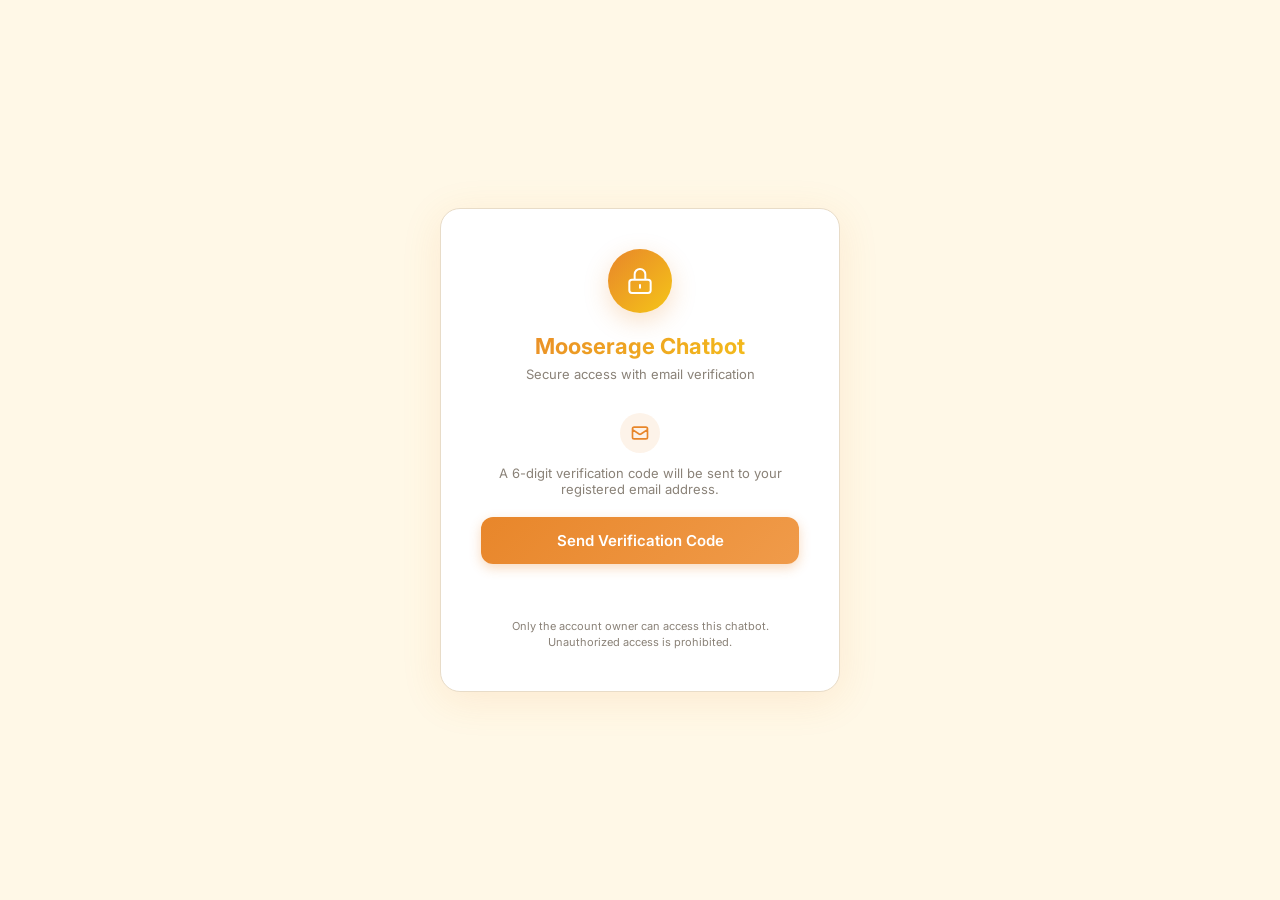
<file: static/login.html>
<!DOCTYPE html>
<html lang="en">
<head>
    <meta charset="UTF-8">
    <meta name="viewport" content="width=device-width, initial-scale=1.0">
    <title>Mooserage - Verification</title>
    <link href="https://fonts.googleapis.com/css2?family=Inter:wght@300;400;500;600;700&display=swap" rel="stylesheet">
    <style>
        * { margin: 0; padding: 0; box-sizing: border-box; }
        body {
            font-family: 'Inter', sans-serif;
            background: #FFF8E7;
            min-height: 100vh;
            display: flex;
            align-items: center;
            justify-content: center;
            padding: 24px;
            -webkit-font-smoothing: antialiased;
        }
        .login-card {
            background: #fff;
            border-radius: 20px;
            padding: 40px;
            max-width: 400px;
            width: 100%;
            box-shadow: 0 8px 40px rgba(232,134,42,0.12);
            border: 1px solid #E8DCC8;
            text-align: center;
            animation: slideUp 0.5s ease;
        }
        .logo {
            width: 64px; height: 64px;
            border-radius: 50%;
            background: linear-gradient(135deg, #E8862A, #F5C518);
            display: flex; align-items: center; justify-content: center;
            margin: 0 auto 20px;
            box-shadow: 0 8px 24px rgba(232,134,42,0.25);
        }
        .logo svg { color: #fff; }
        h1 {
            font-size: 22px; font-weight: 700;
            background: linear-gradient(135deg, #E8862A, #F5C518);
            -webkit-background-clip: text; -webkit-text-fill-color: transparent;
            margin-bottom: 6px;
        }
        .subtitle { font-size: 13px; color: #8A8278; margin-bottom: 28px; line-height: 1.5; }

        /* Steps */
        .step { display: none; }
        .step.active { display: block; animation: fadeIn 0.3s ease; }

        .btn-primary {
            width: 100%; padding: 14px;
            background: linear-gradient(135deg, #E8862A, #F09B4A);
            color: #fff; border: none; border-radius: 12px;
            font-size: 15px; font-weight: 600; cursor: pointer;
            transition: all 0.2s;
            box-shadow: 0 4px 12px rgba(232,134,42,0.3);
            font-family: 'Inter', sans-serif;
        }
        .btn-primary:hover { transform: translateY(-1px); box-shadow: 0 6px 20px rgba(232,134,42,0.35); }
        .btn-primary:disabled { opacity: 0.6; cursor: not-allowed; transform: none; }

        .btn-secondary {
            background: transparent; border: 1px solid #E8DCC8;
            color: #8A8278; padding: 10px 16px; border-radius: 10px;
            font-size: 12px; cursor: pointer; margin-top: 12px;
            font-family: 'Inter', sans-serif;
            transition: all 0.15s;
        }
        .btn-secondary:hover { border-color: #E8862A; color: #E8862A; }

        .email-display {
            background: #FFF8E7;
            border: 1px solid #E8DCC8;
            border-radius: 10px;
            padding: 12px 16px;
            font-size: 14px;
            color: #2D2A26;
            margin-bottom: 20px;
            display: flex; align-items: center; justify-content: center; gap: 8px;
        }
        .email-display svg { color: #E8862A; flex-shrink: 0; }

        .code-input-group {
            display: flex; gap: 8px; justify-content: center;
            margin-bottom: 20px;
        }
        .code-digit {
            width: 48px; height: 56px;
            border: 2px solid #E8DCC8;
            border-radius: 12px;
            text-align: center;
            font-size: 22px; font-weight: 700;
            color: #2D2A26;
            outline: none;
            font-family: 'Inter', sans-serif;
            transition: border-color 0.2s, box-shadow 0.2s;
        }
        .code-digit:focus {
            border-color: #E8862A;
            box-shadow: 0 0 0 3px rgba(232,134,42,0.15);
        }

        .error-msg {
            color: #DC2626;
            font-size: 12px;
            margin-top: 12px;
            min-height: 18px;
        }
        .success-msg {
            color: #16a34a;
            font-size: 12px;
            margin-top: 8px;
        }

        .loading-spinner {
            display: inline-block;
            width: 18px; height: 18px;
            border: 2px solid rgba(255,255,255,0.3);
            border-top-color: #fff;
            border-radius: 50%;
            animation: spin 0.7s linear infinite;
            vertical-align: middle;
            margin-right: 6px;
        }

        .shield-icon {
            display: flex; align-items: center; justify-content: center;
            width: 40px; height: 40px;
            background: rgba(232,134,42,0.1);
            border-radius: 50%;
            margin: 0 auto 12px;
        }

        .footer-text {
            font-size: 11px;
            color: #8A8278;
            margin-top: 24px;
            line-height: 1.5;
        }

        @keyframes slideUp { from { opacity: 0; transform: translateY(16px); } to { opacity: 1; transform: translateY(0); } }
        @keyframes fadeIn { from { opacity: 0; } to { opacity: 1; } }
        @keyframes spin { to { transform: rotate(360deg); } }
    </style>
</head>
<body>
    <div class="login-card">
        <div class="logo">
            <svg width="32" height="32" fill="none" stroke="white" viewBox="0 0 24 24"><path stroke-linecap="round" stroke-linejoin="round" stroke-width="1.5" d="M12 15v2m-6 4h12a2 2 0 002-2v-6a2 2 0 00-2-2H6a2 2 0 00-2 2v6a2 2 0 002 2zm10-10V7a4 4 0 00-8 0v4h8z"/></svg>
        </div>
        <h1>Mooserage Chatbot</h1>
        <p class="subtitle">Secure access with email verification</p>

        <!-- Step 1: Send Code -->
        <div class="step active" id="step1">
            <div class="shield-icon">
                <svg width="20" height="20" fill="none" stroke="#E8862A" viewBox="0 0 24 24"><path stroke-linecap="round" stroke-linejoin="round" stroke-width="2" d="M3 8l7.89 5.26a2 2 0 002.22 0L21 8M5 19h14a2 2 0 002-2V7a2 2 0 00-2-2H5a2 2 0 00-2 2v10a2 2 0 002 2z"/></svg>
            </div>
            <p style="font-size:13px;color:#8A8278;margin-bottom:20px;">A 6-digit verification code will be sent to your registered email address.</p>
            <button class="btn-primary" id="sendCodeBtn" onclick="sendCode()">Send Verification Code</button>
            <div class="error-msg" id="step1Error"></div>
        </div>

        <!-- Step 2: Enter Code -->
        <div class="step" id="step2">
            <div class="email-display" id="emailDisplay">
                <svg width="16" height="16" fill="none" stroke="currentColor" viewBox="0 0 24 24"><path stroke-linecap="round" stroke-linejoin="round" stroke-width="2" d="M3 8l7.89 5.26a2 2 0 002.22 0L21 8M5 19h14a2 2 0 002-2V7a2 2 0 00-2-2H5a2 2 0 00-2 2v10a2 2 0 002 2z"/></svg>
                <span id="maskedEmail">***</span>
            </div>
            <p style="font-size:13px;color:#8A8278;margin-bottom:16px;">Enter the 6-digit code sent to your email</p>
            <div class="code-input-group" id="codeInputs">
                <input type="text" class="code-digit" maxlength="1" inputmode="numeric" autocomplete="off">
                <input type="text" class="code-digit" maxlength="1" inputmode="numeric" autocomplete="off">
                <input type="text" class="code-digit" maxlength="1" inputmode="numeric" autocomplete="off">
                <input type="text" class="code-digit" maxlength="1" inputmode="numeric" autocomplete="off">
                <input type="text" class="code-digit" maxlength="1" inputmode="numeric" autocomplete="off">
                <input type="text" class="code-digit" maxlength="1" inputmode="numeric" autocomplete="off">
            </div>
            <button class="btn-primary" id="verifyBtn" onclick="verifyCode()">Verify & Access</button>
            <div class="error-msg" id="step2Error"></div>
            <button class="btn-secondary" onclick="sendCode()">Resend Code</button>
        </div>

        <p class="footer-text">Only the account owner can access this chatbot.<br>Unauthorized access is prohibited.</p>
    </div>

    <script>
        const digits = document.querySelectorAll('.code-digit');

        // Auto-focus next input, handle backspace
        digits.forEach((input, i) => {
            input.addEventListener('input', (e) => {
                const val = e.target.value.replace(/\D/g, '');
                e.target.value = val;
                if (val && i < 5) digits[i + 1].focus();
            });
            input.addEventListener('keydown', (e) => {
                if (e.key === 'Backspace' && !e.target.value && i > 0) {
                    digits[i - 1].focus();
                    digits[i - 1].value = '';
                }
                if (e.key === 'Enter') verifyCode();
            });
            // Handle paste
            input.addEventListener('paste', (e) => {
                e.preventDefault();
                const pasted = (e.clipboardData.getData('text') || '').replace(/\D/g, '').slice(0, 6);
                pasted.split('').forEach((ch, j) => {
                    if (digits[j]) digits[j].value = ch;
                });
                if (pasted.length === 6) verifyCode();
                else digits[Math.min(pasted.length, 5)].focus();
            });
        });

        async function sendCode() {
            const btn = document.getElementById('sendCodeBtn');
            const err = document.getElementById('step1Error');
            btn.disabled = true;
            btn.innerHTML = '<span class="loading-spinner"></span> Sending...';
            err.textContent = '';

            try {
                const res = await fetch('/auth/send-code', { method: 'POST' });
                const data = await res.json();
                if (data.success) {
                    document.getElementById('maskedEmail').textContent = data.email;
                    document.getElementById('step1').classList.remove('active');
                    document.getElementById('step2').classList.add('active');
                    digits[0].focus();
                } else {
                    err.textContent = data.error || 'Failed to send code';
                }
            } catch (e) {
                err.textContent = 'Network error. Is the server running?';
            }
            btn.disabled = false;
            btn.innerHTML = 'Send Verification Code';
        }

        async function verifyCode() {
            const code = Array.from(digits).map(d => d.value).join('');
            if (code.length !== 6) {
                document.getElementById('step2Error').textContent = 'Please enter all 6 digits';
                return;
            }

            const btn = document.getElementById('verifyBtn');
            const err = document.getElementById('step2Error');
            btn.disabled = true;
            btn.innerHTML = '<span class="loading-spinner"></span> Verifying...';
            err.textContent = '';

            try {
                const res = await fetch('/auth/verify', {
                    method: 'POST',
                    headers: { 'Content-Type': 'application/json' },
                    body: JSON.stringify({ code })
                });
                const data = await res.json();
                if (data.success) {
                    btn.innerHTML = 'Access Granted!';
                    btn.style.background = 'linear-gradient(135deg, #16a34a, #22c55e)';
                    setTimeout(() => window.location.href = '/', 500);
                } else {
                    err.textContent = data.error || 'Invalid code';
                    digits.forEach(d => d.value = '');
                    digits[0].focus();
                }
            } catch (e) {
                err.textContent = 'Verification failed. Try again.';
            }
            btn.disabled = false;
            if (!btn.innerHTML.includes('Granted')) {
                btn.innerHTML = 'Verify & Access';
                btn.style.background = '';
            }
        }
    </script>
</body>
</html>
</file>
